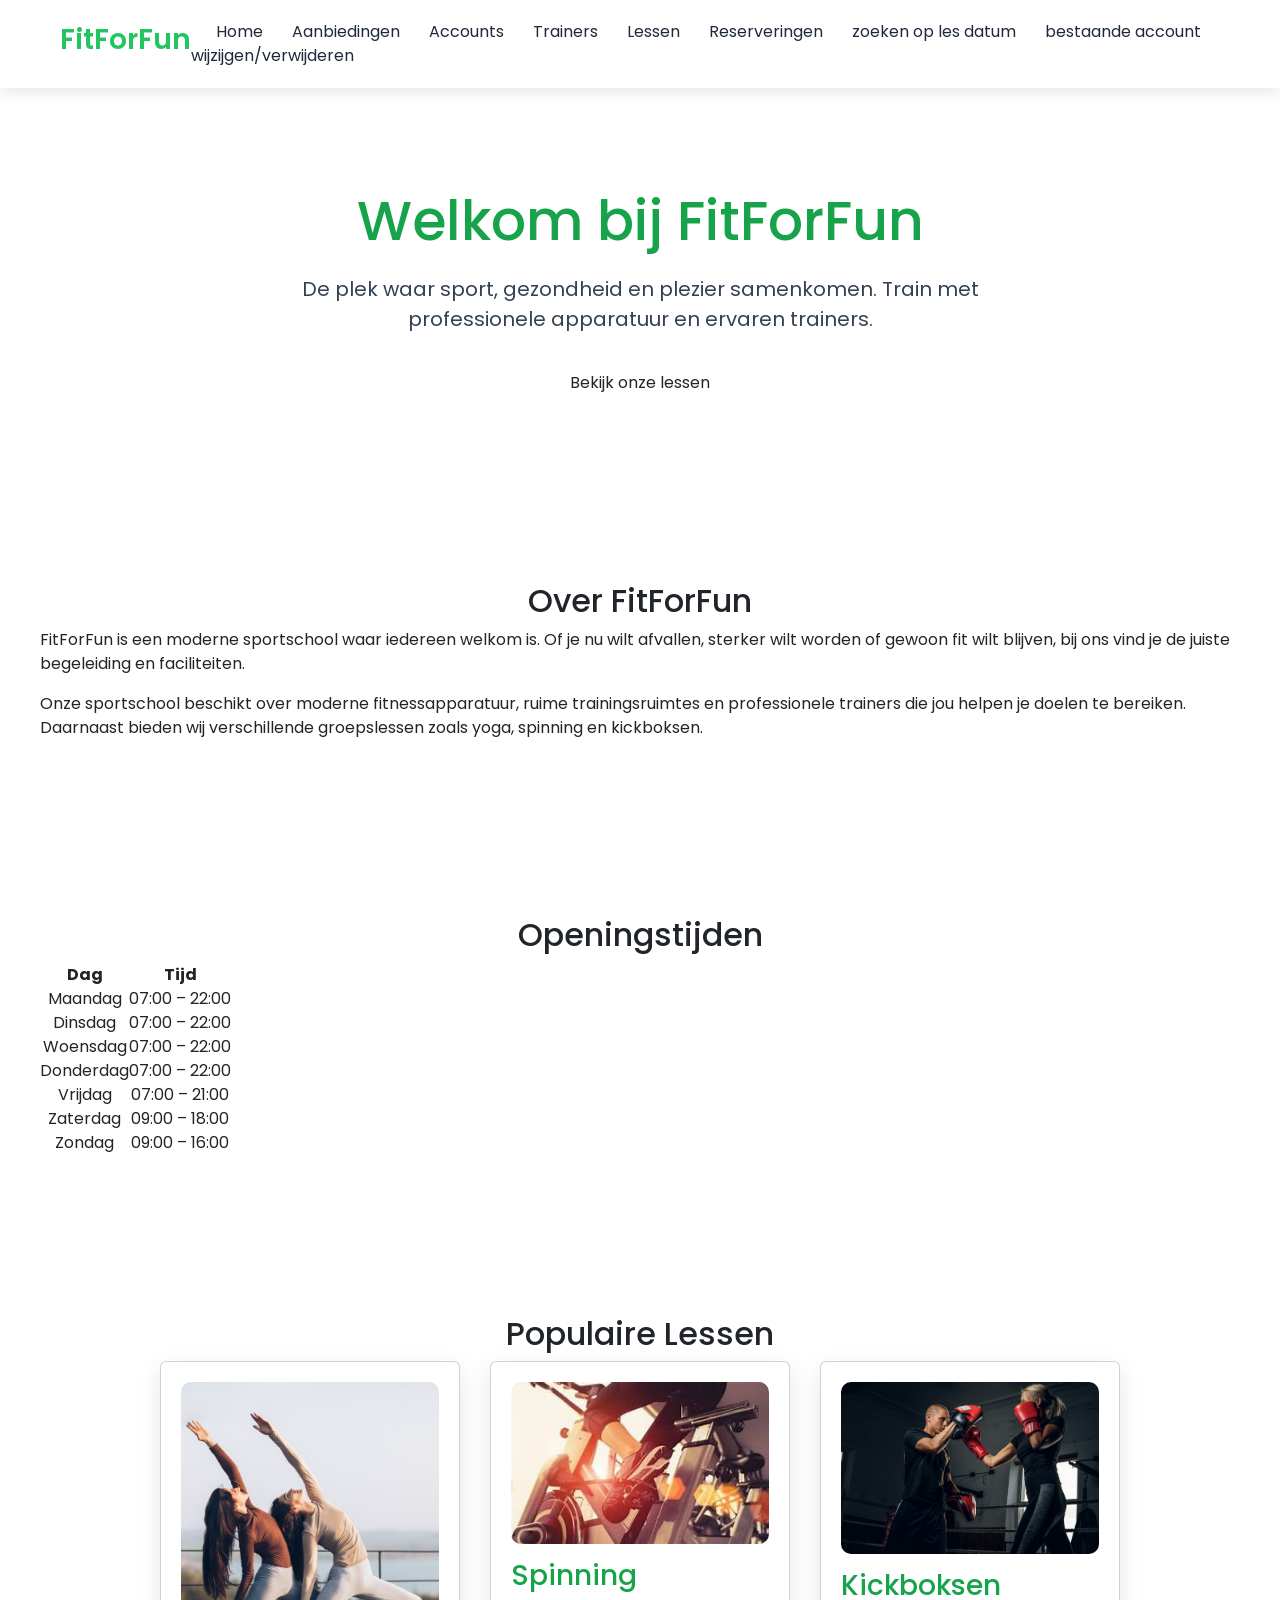
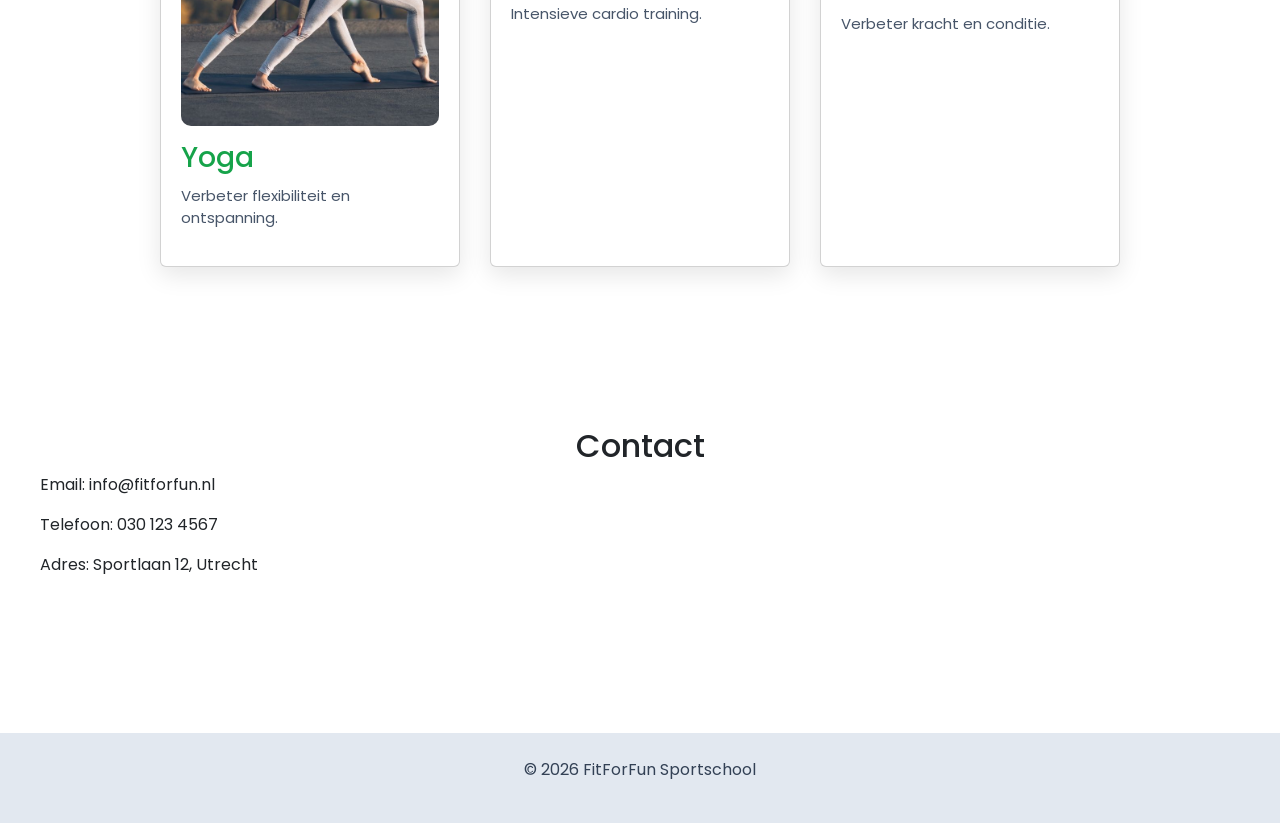
<file: index.html>
<!DOCTYPE html>
<html lang="nl">

<head>

<meta charset="UTF-8">
<title>FitForFun Sportschool</title>

<link rel="stylesheet" href="style.css">
<link rel="stylesheet" href="script.js">
<link rel="icon" type="image/png" href="images/favicon.png">
<link href="https://cdn.jsdelivr.net/npm/bootstrap@5.3.2/dist/css/bootstrap.min.css" rel="stylesheet">

<link href="https://fonts.googleapis.com/css2?family=Poppins:wght@300;400;600;700&display=swap" rel="stylesheet">

</head>

<body>

<header>

<h1 class="logo">FitForFun</h1>

<nav>

<a href="index.html">Home</a>
<a href="aanbiedingen.html">Aanbiedingen</a>
<a href="account.html">Accounts</a>
<a href="trainers.html">Trainers</a>
<a href="lessen.html">Lessen</a>
<a href="reserveren.html">Reserveringen</a>
<a href="zoekenoplesprijs/zolp.html">zoeken op les datum</a>
<a href="bestaande account wwijzijgen/aw.html">bestaande account wijzijgen/verwijderen</a>


</nav>

</header>

<section class="hero">

<h1>Welkom bij FitForFun</h1>

<p>
De plek waar sport, gezondheid en plezier samenkomen.
Train met professionele apparatuur en ervaren trainers.
</p>

<a href="lessen.html" class="btn">Bekijk onze lessen</a>

</section>


<section class="about">

<h2>Over FitForFun</h2>

<p>
FitForFun is een moderne sportschool waar iedereen welkom is.
Of je nu wilt afvallen, sterker wilt worden of gewoon fit wilt blijven,
bij ons vind je de juiste begeleiding en faciliteiten.
</p>

<p>
Onze sportschool beschikt over moderne fitnessapparatuur,
ruime trainingsruimtes en professionele trainers die jou helpen
je doelen te bereiken. Daarnaast bieden wij verschillende
groepslessen zoals yoga, spinning en kickboksen.
</p>

</section>


<section class="openingstijden">

<h2>Openingstijden</h2>

<table>

<tr>
<th>Dag</th>
<th>Tijd</th>
</tr>

<tr>
<td>Maandag</td>
<td>07:00 – 22:00</td>
</tr>

<tr>
<td>Dinsdag</td>
<td>07:00 – 22:00</td>
</tr>

<tr>
<td>Woensdag</td>
<td>07:00 – 22:00</td>
</tr>

<tr>
<td>Donderdag</td>
<td>07:00 – 22:00</td>
</tr>

<tr>
<td>Vrijdag</td>
<td>07:00 – 21:00</td>
</tr>

<tr>
<td>Zaterdag</td>
<td>09:00 – 18:00</td>
</tr>

<tr>
<td>Zondag</td>
<td>09:00 – 16:00</td>
</tr>

</table>

</section>


<section class="lessen-preview">

<h2>Populaire Lessen</h2>

<div class="cards">

<div class="card">

<img src="images/yoga.jpg">

<h3>Yoga</h3>

<p>Verbeter flexibiliteit en ontspanning.</p>

</div>

<div class="card">

<img src="images/spinning.jpg">

<h3>Spinning</h3>

<p>Intensieve cardio training.</p>

</div>

<div class="card">

<img src="images/kickbox.jpg">

<h3>Kickboksen</h3>

<p>Verbeter kracht en conditie.</p>

</div>

</div>

</section>


<section class="contact">

<h2>Contact</h2>

<p>Email: info@fitforfun.nl</p>

<p>Telefoon: 030 123 4567</p>

<p>Adres: Sportlaan 12, Utrecht</p>

</section>


<footer>

<p>© 2026 FitForFun Sportschool</p>

</footer>

</body>

</html>
</file>
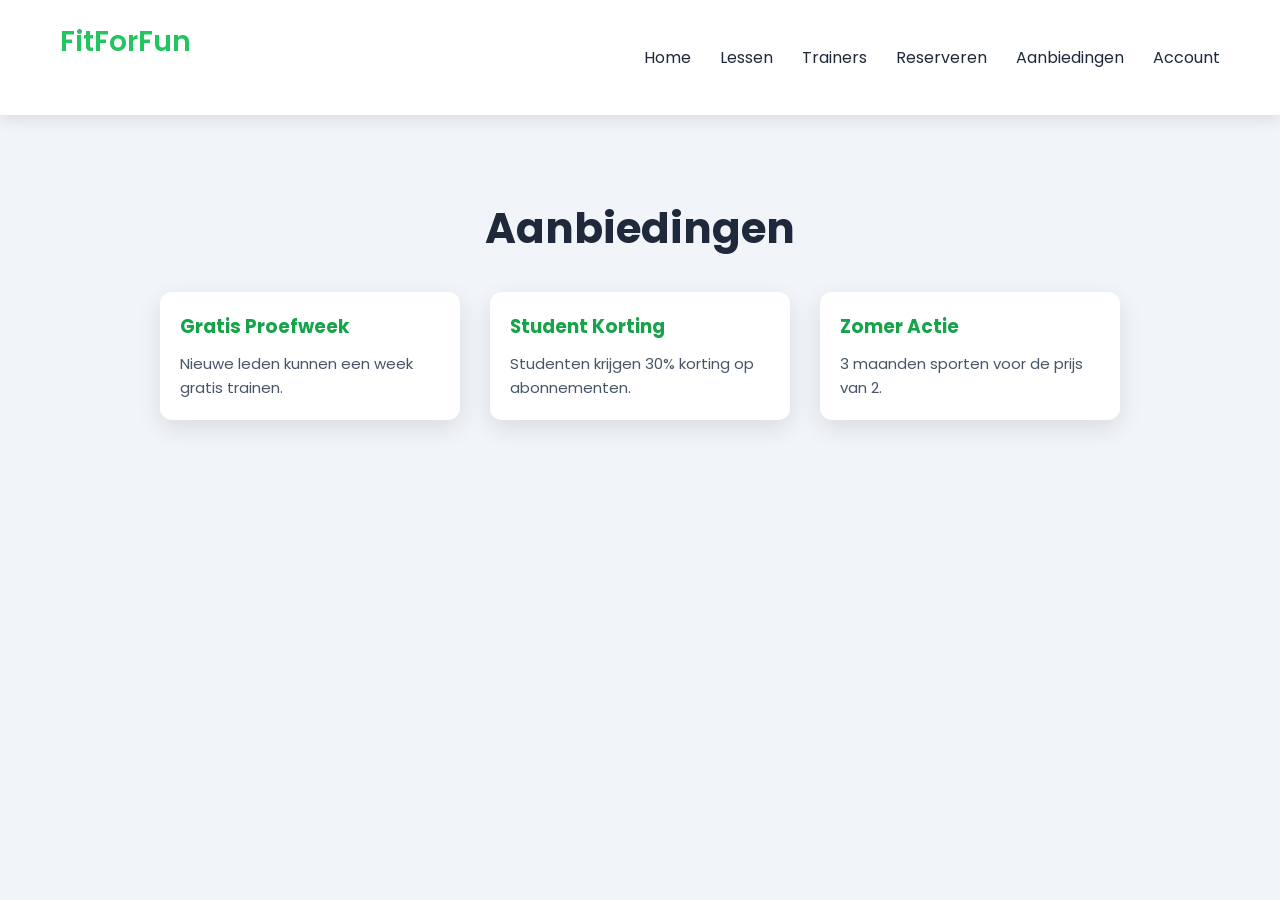
<file: aanbiedingen.html>
<!DOCTYPE html>
<html lang="nl">

<head>
<meta charset="UTF-8">
<title>Aanbiedingen</title>
<link rel="stylesheet" href="style.css">
</head>

<body>

<header>

<h1 class="logo">FitForFun</h1>

<nav>
<a href="index.html">Home</a>
<a href="lessen.html">Lessen</a>
<a href="trainers.html">Trainers</a>
<a href="reserveren.html">Reserveren</a>
<a href="aanbiedingen.html">Aanbiedingen</a>
<a href="account.html">Account</a>
</nav>

</header>

<section class="page">

<h1>Aanbiedingen</h1>

<div class="cards">

<div class="card">

<h3>Gratis Proefweek</h3>

<p>
Nieuwe leden kunnen een week gratis trainen.
</p>

</div>

<div class="card">

<h3>Student Korting</h3>

<p>
Studenten krijgen 30% korting op abonnementen.
</p>

</div>

<div class="card">

<h3>Zomer Actie</h3>

<p>
3 maanden sporten voor de prijs van 2.
</p>

</div>

</div>

</section>

</body>
</html>
</file>
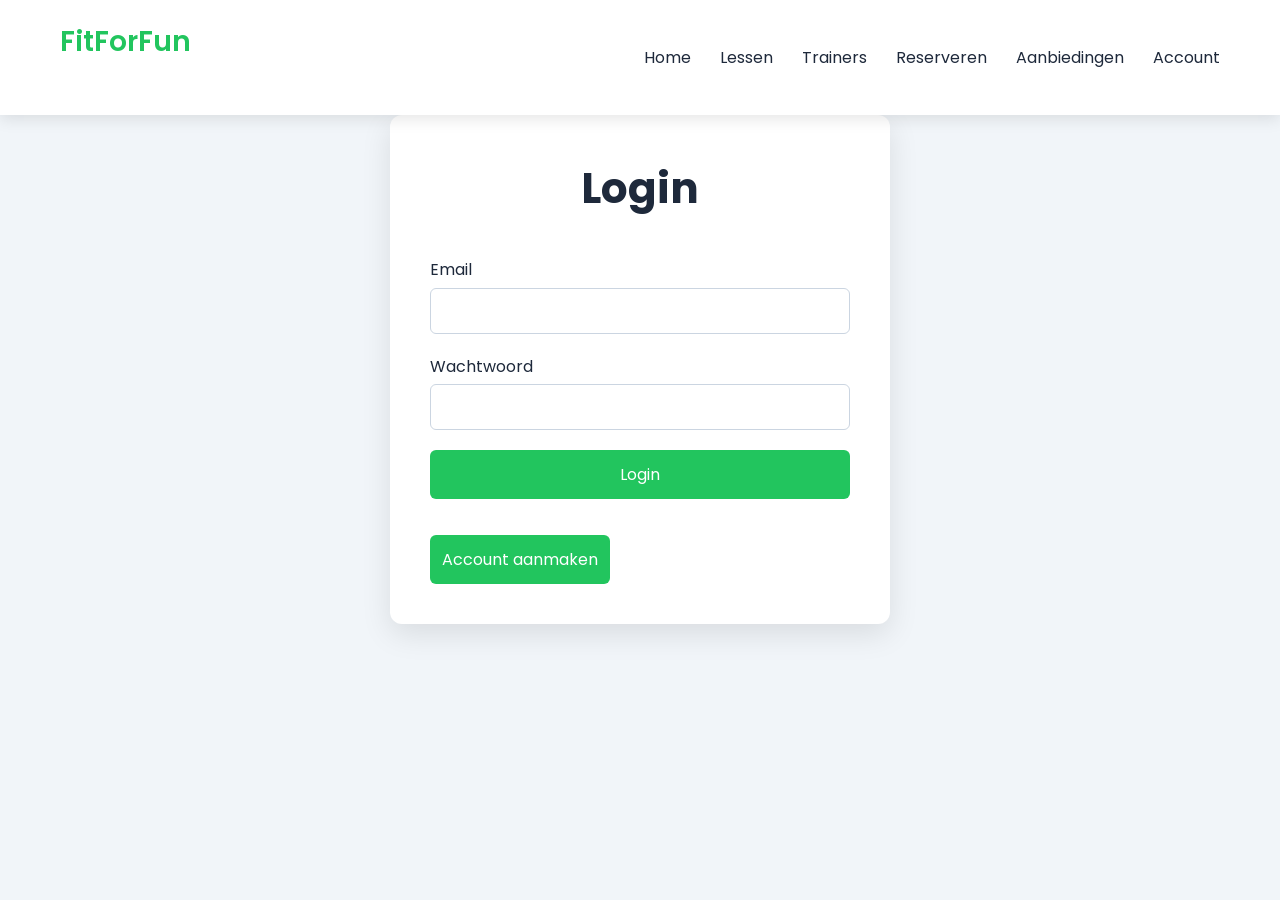
<file: account.html>
<!DOCTYPE html>
<html lang="nl">

<head>

<meta charset="UTF-8">
<title>Account - FitForFun</title>
<link rel="stylesheet" href="style.css">

</head>

<body>

<header>

<h1 class="logo">FitForFun</h1>

<nav>

<a href="index.html">Home</a>
<a href="lessen.html">Lessen</a>
<a href="trainers.html">Trainers</a>
<a href="reserveren.html">Reserveren</a>
<a href="aanbiedingen.html">Aanbiedingen</a>
<a href="account.html">Account</a>

</nav>

</header>


<section class="form">

<!-- LOGIN -->

<div id="loginBox">

<h1>Login</h1>

<form id="loginForm">

<label>Email</label>
<input type="email" required>

<label>Wachtwoord</label>
<input type="password" required>

<button type="submit">Login</button>

</form>

<br>

<button id="showRegister">Account aanmaken</button>

</div>


<!-- REGISTER -->

<div id="registerBox" style="display:none;">

<h1>Nieuw Account</h1>

<form id="registerForm">

<label>Voornaam</label>
<input type="text" required>

<label>Achternaam</label>
<input type="text" required>

<label>Email</label>
<input type="email" required>

<label>Wachtwoord</label>
<input type="password" required>

<label>Telefoonnummer</label>
<input type="text">

<button type="submit">Account Aanmaken</button>

</form>

<br>

<button id="backLogin">Terug naar login</button>

</div>

<p id="message"></p>

</section>

<script src="script.js"></script>

</body>
</html>
</file>
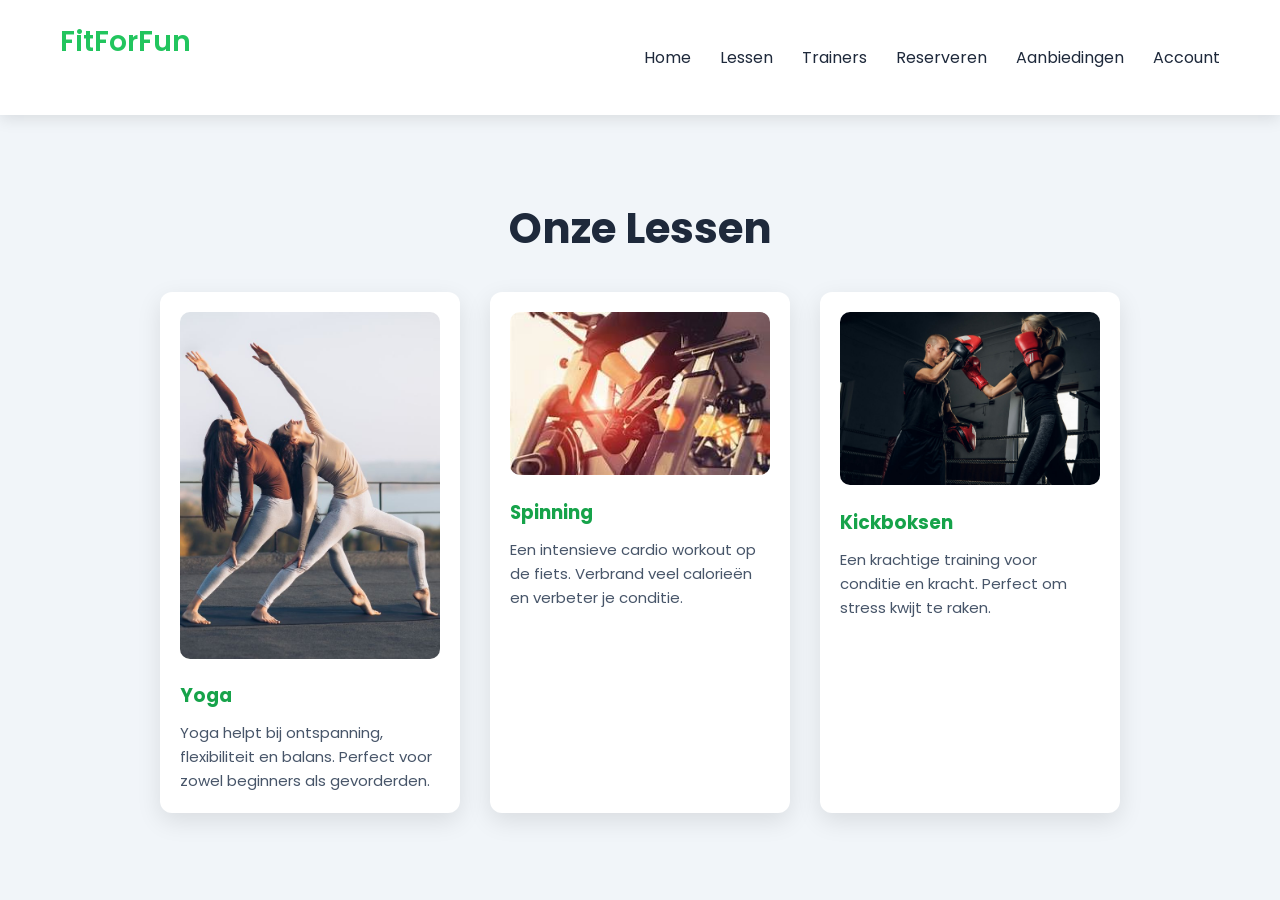
<file: lessen.html>
<!DOCTYPE html>
<html lang="nl">

<head>
<meta charset="UTF-8">
<title>Lessen</title>
<link rel="stylesheet" href="style.css">
</head>

<body>

<header>

<h1 class="logo">FitForFun</h1>

<nav>
<a href="index.html">Home</a>
<a href="lessen.html">Lessen</a>
<a href="trainers.html">Trainers</a>
<a href="reserveren.html">Reserveren</a>
<a href="aanbiedingen.html">Aanbiedingen</a>
<a href="account.html">Account</a>
</nav>

</header>

<section class="page">

<h1>Onze Lessen</h1>

<div class="cards">

<div class="card">

<img src="images/yoga.jpg">

<h3>Yoga</h3>

<p>
Yoga helpt bij ontspanning, flexibiliteit en balans.
Perfect voor zowel beginners als gevorderden.
</p>

</div>

<div class="card">

<img src="images/spinning.jpg">

<h3>Spinning</h3>

<p>
Een intensieve cardio workout op de fiets.
Verbrand veel calorieën en verbeter je conditie.
</p>

</div>

<div class="card">

<img src="images/kickbox.jpg">

<h3>Kickboksen</h3>

<p>
Een krachtige training voor conditie en kracht.
Perfect om stress kwijt te raken.
</p>

</div>

</div>

</section>

</body>
</html>
</file>
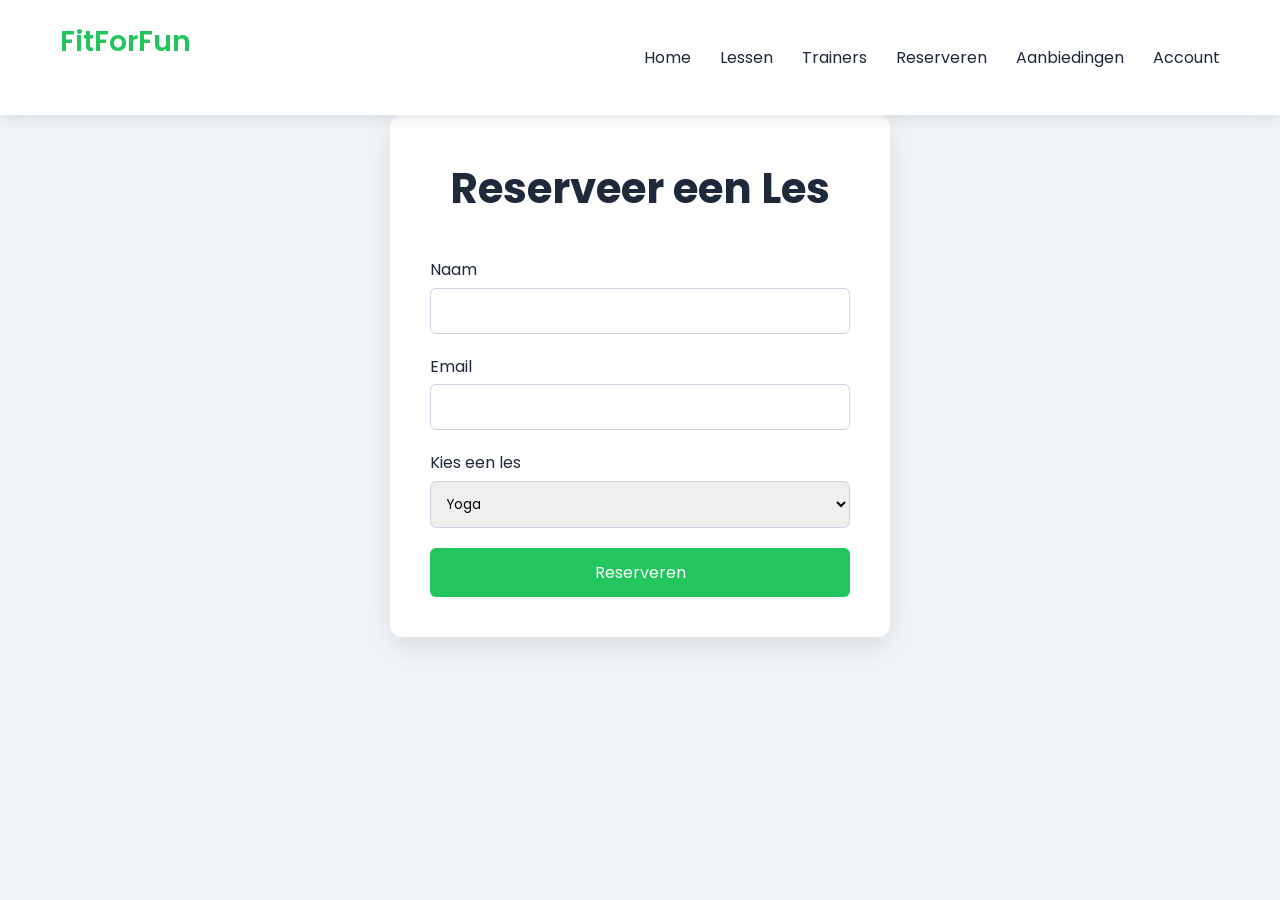
<file: reserveren.html>
<!DOCTYPE html>
<html lang="nl">

<head>
<meta charset="UTF-8">
<title>Reserveren</title>
<link rel="stylesheet" href="style.css">
</head>

<body>

<header>

<h1 class="logo">FitForFun</h1>

<nav>
<a href="index.html">Home</a>
<a href="lessen.html">Lessen</a>
<a href="trainers.html">Trainers</a>
<a href="reserveren.html">Reserveren</a>
<a href="aanbiedingen.html">Aanbiedingen</a>
<a href="account.html">Account</a>
</nav>

</header>

<section class="form">

<h1>Reserveer een Les</h1>

<form>

<label>Naam</label>
<input type="text">

<label>Email</label>
<input type="email">

<label>Kies een les</label>

<select>

<option>Yoga</option>
<option>Spinning</option>
<option>Kickboksen</option>

</select>

<button>Reserveren</button>

</form>

</section>

</body>
</html>
</file>
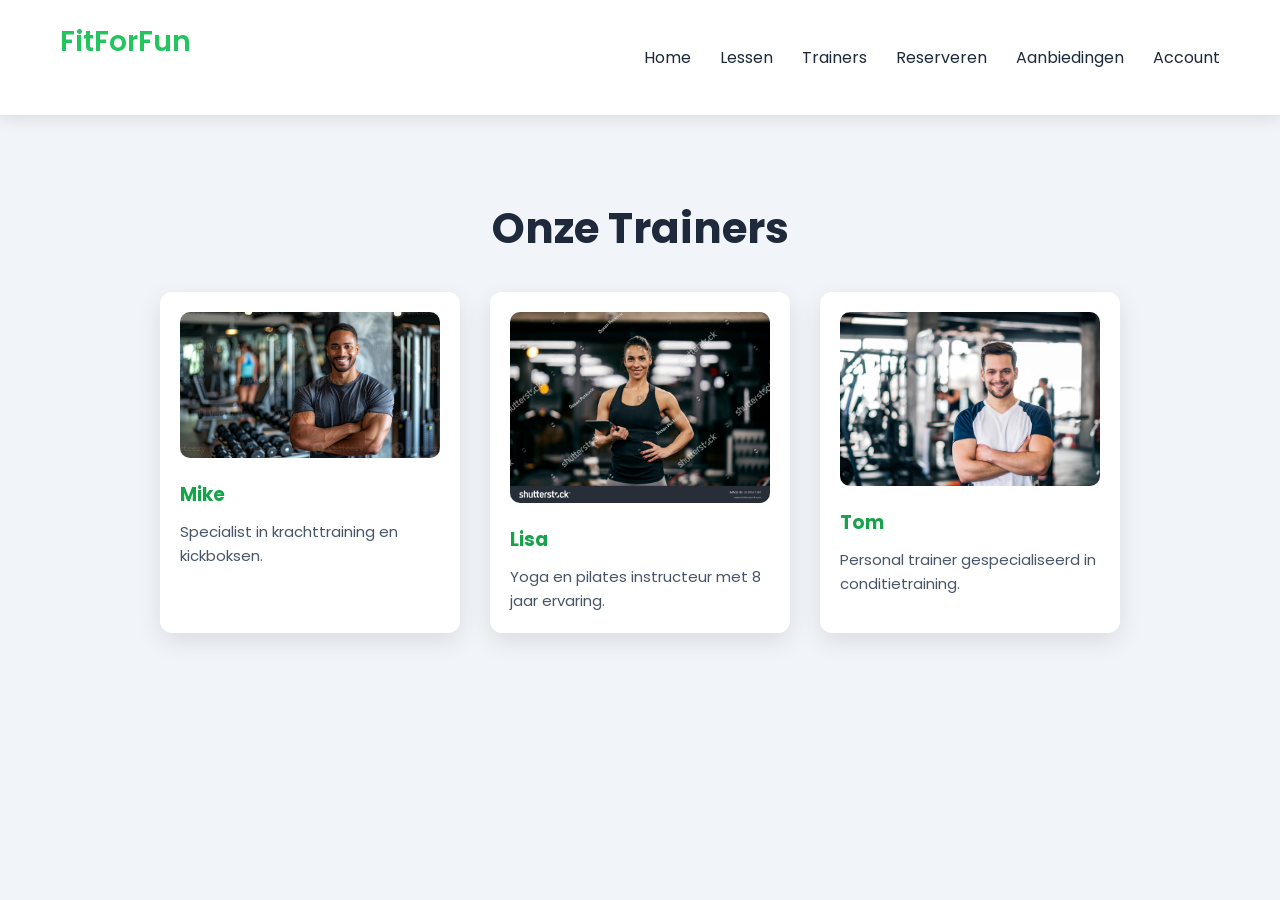
<file: trainers.html>
<!DOCTYPE html>
<html lang="nl">

<head>
<meta charset="UTF-8">
<title>Trainers</title>
<link rel="stylesheet" href="style.css">
</head>

<body>

<header>

<h1 class="logo">FitForFun</h1>

<nav>
<a href="index.html">Home</a>
<a href="lessen.html">Lessen</a>
<a href="trainers.html">Trainers</a>
<a href="reserveren.html">Reserveren</a>
<a href="aanbiedingen.html">Aanbiedingen</a>
<a href="account.html">Account</a>
</nav>

</header>

<section class="page">

<h1>Onze Trainers</h1>

<div class="cards">

<div class="card">

<img src="images/trainer1.jpg">

<h3>Mike</h3>

<p>Specialist in krachttraining en kickboksen.</p>

</div>

<div class="card">

<img src="images/trainer2.jpg">

<h3>Lisa</h3>

<p>Yoga en pilates instructeur met 8 jaar ervaring.</p>

</div>

<div class="card">

<img src="images/trainer3.jpg">

<h3>Tom</h3>

<p>Personal trainer gespecialiseerd in conditietraining.</p>

</div>

</div>

</section>

</body>
</html>
</file>
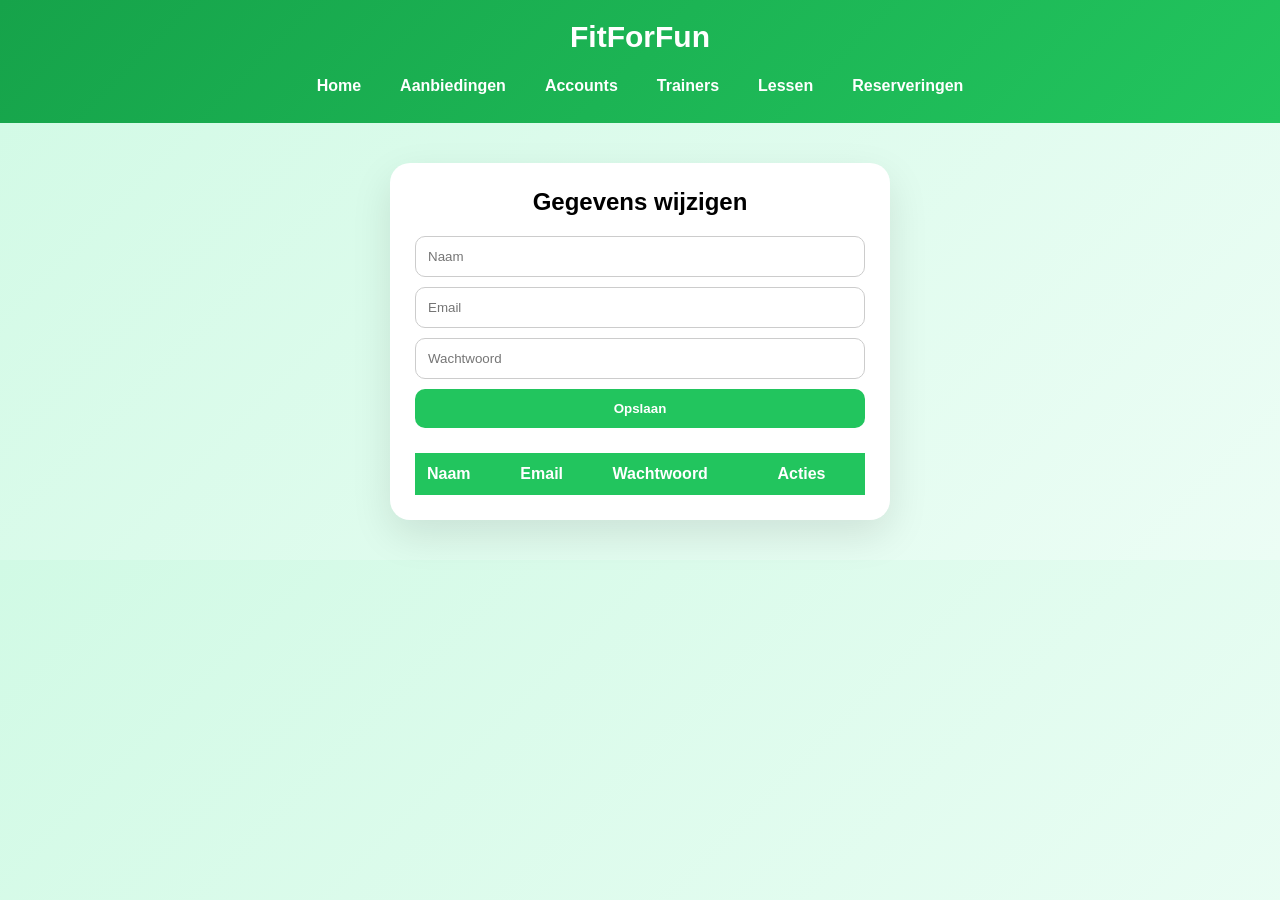
<file: bestaande account wwijzijgen/aw.html>
<!DOCTYPE html>
<html lang="nl">
<head>
<meta charset="UTF-8">
<title>FitForFun - Account wijzigen</title>

<link rel="stylesheet" href="aw.css">
</head>
<body>

<header>
    <div class="header-top">
        <h1 class="logo">FitForFun</h1>
        <p class="subtitle"></p>
    </div>

    <nav>
        <a href="#">Home</a>
        <a href="#">Aanbiedingen</a>
        <a href="#">Accounts</a>
        <a href="#">Trainers</a>
        <a href="#">Lessen</a>
        <a href="#">Reserveringen</a>
    </nav>
</header>

<div class="container">

    <h2>Gegevens wijzigen</h2>

    <!-- FORM -->
    <form id="accountForm">
        <input type="text" id="naam" placeholder="Naam">
        <input type="email" id="email" placeholder="Email">
        <input type="password" id="wachtwoord" placeholder="Wachtwoord">

        <button type="submit">Opslaan</button>
    </form>

    <!-- MELDING -->
    <div id="melding"></div>

    <!-- TABEL -->
    <table id="accountTable">
        <thead>
            <tr>
                <th>Naam</th>
                <th>Email</th>
                <th>Wachtwoord</th>
                <th>Acties</th>
            </tr>
        </thead>
        <tbody></tbody>
    </table>

</div>

<script src="aw.js"></script>

</body>
</html>
</file>
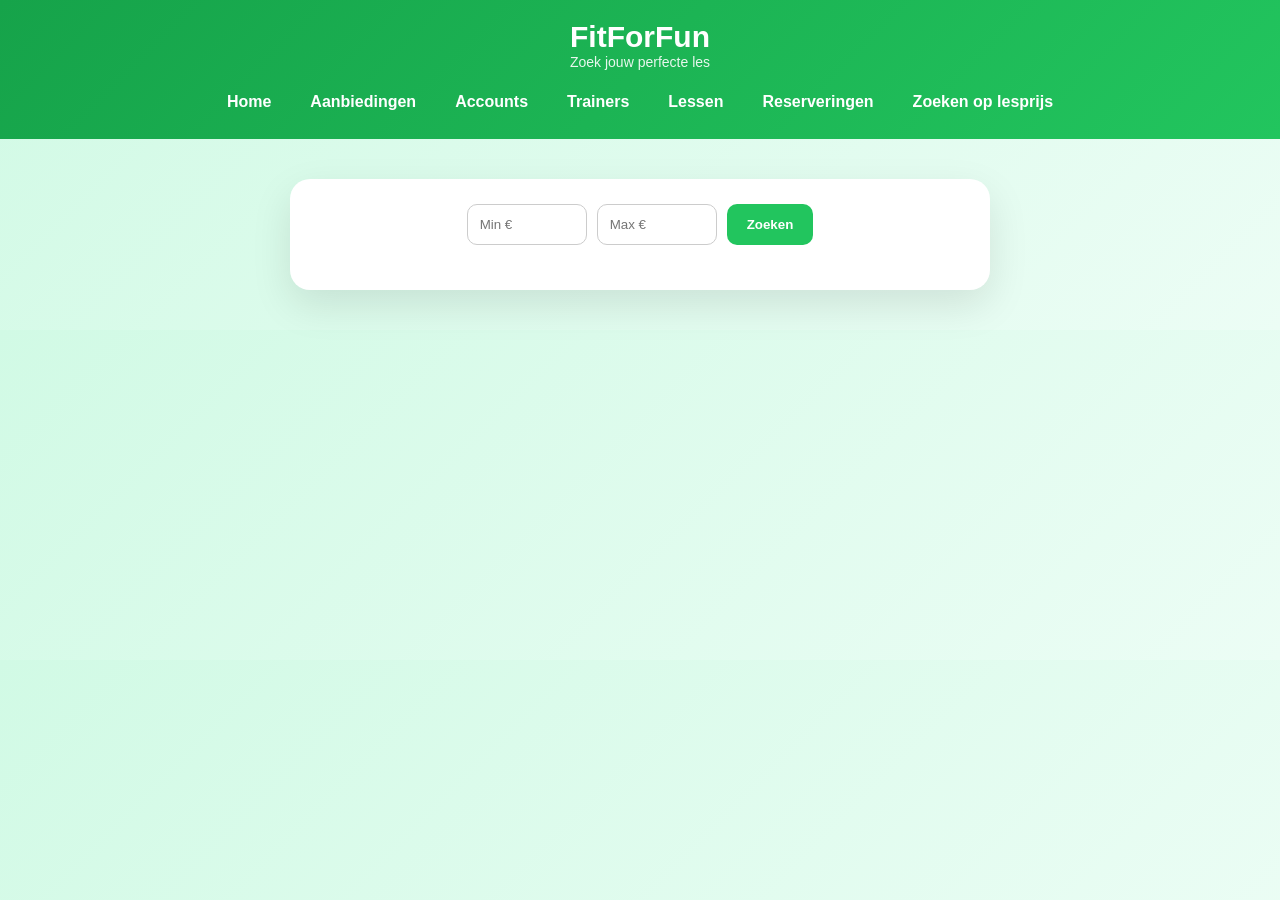
<file: zoekenoplesprijs/zolp.html>
<!DOCTYPE html>
<html lang="nl">
<head>
    <meta charset="UTF-8">
    <title>FitForFun - Zoeken op lesprijs</title>

    <link rel="stylesheet" href="zolp.css">
</head>
<body>

<!-- HEADER -->
<header>
    <div class="header-top">
        <h1 class="logo">FitForFun</h1>
        <p class="subtitle">Zoek jouw perfecte les </p>
    </div>

    <!-- NAVIGATIE -->
    <nav>
        <a href="index.html">Home</a>
        <a href="aanbiedingen.html">Aanbiedingen</a>
        <a href="account.html">Accounts</a>
        <a href="trainers.html">Trainers</a>
        <a href="lessen.html">Lessen</a>
        <a href="reserveren.html">Reserveringen</a>
        <a href="zoekenoplesprijs/zolp.html">Zoeken op lesprijs</a>
    </nav>
</header>

<!-- CONTENT -->
<div class="container">

    <!-- Zoekformulier -->
    <form id="zoekForm">
        <input type="number" id="min" placeholder="Min €" required>
        <input type="number" id="max" placeholder="Max €" required>
        <button type="submit">Zoeken</button>
    </form>

    <!-- Resultaten -->
    <div id="resultaten"></div>

</div>

<script src="zolp.js"></script>

</body>
</html>
</file>
<file: style.css>
/* GOOGLE FONT */
@import url('https://fonts.googleapis.com/css2?family=Poppins:wght@300;400;500;600&display=swap');

/* RESET */

*{
margin:0;
padding:0;
box-sizing:border-box;
font-family:'Poppins', sans-serif;
}

/* BODY */

body{
background:#f1f5f9;
color:#1e293b;
line-height:1.6;
min-height:100vh;
}

/* HEADER */

header{
display:flex;
justify-content:space-between;
align-items:center;
padding:20px 60px;
background:white;
box-shadow:0 4px 15px rgba(0,0,0,0.1);
position:sticky;
top:0;
z-index:100;
}

.logo{
font-size:28px;
font-weight:600;
color:#22c55e;
}

/* NAVIGATION */

nav a{
color:#1e293b;
text-decoration:none;
margin-left:25px;
font-size:16px;
position:relative;
transition:0.3s;
}

nav a:hover{
color:#22c55e;
}

nav a::after{
content:"";
position:absolute;
width:0%;
height:2px;
background:#22c55e;
left:0;
bottom:-5px;
transition:0.3s;
}

nav a:hover::after{
width:100%;
}

/* HERO */

.hero{
text-align:center;
padding:100px 20px;
}

.hero h1{
font-size:55px;
margin-bottom:20px;
color:#16a34a;
}

.hero p{
max-width:750px;
margin:auto;
font-size:20px;
margin-bottom:30px;
color:#334155;
}

.hero img{
width:85%;
max-width:950px;
border-radius:12px;
margin-top:30px;
box-shadow:0 10px 30px rgba(0,0,0,0.2);
}

/* SECTIONS */

section{
padding:80px 40px;
}

/* TITLES */

h1{
font-size:42px;
margin-bottom:30px;
text-align:center;
}

h2{
color:#16a34a;
margin-bottom:20px;
text-align:center;
}

/* INFO TEXT */

.info{
max-width:900px;
margin:auto;
text-align:center;
}

.info p{
margin-bottom:15px;
font-size:18px;
color:#334155;
}

/* OPENINGSTIJDEN */

.openingstijden{
text-align:center;
}

.openingstijden ul{
list-style:none;
}

.openingstijden li{
margin:10px;
font-size:18px;
color:#334155;
}

/* CARDS */

.cards{
display:flex;
justify-content:center;
flex-wrap:wrap;
gap:30px;
}

.card{
background:white;
width:300px;
padding:20px;
border-radius:12px;
box-shadow:0 8px 25px rgba(0,0,0,0.1);
transition:0.3s;
}

.card:hover{
transform:translateY(-10px);
box-shadow:0 15px 40px rgba(0,0,0,0.15);
}

.card img{
width:100%;
border-radius:10px;
margin-bottom:15px;
}

.card h3{
color:#16a34a;
margin-bottom:10px;
}

.card p{
color:#475569;
font-size:15px;
}

/* FORM */

.form{
max-width:500px;
margin:auto;
background:white;
padding:40px;
border-radius:12px;
box-shadow:0 10px 30px rgba(0,0,0,0.1);
}

.form h1{
margin-bottom:25px;
}

form{
display:flex;
flex-direction:column;
}

form label{
margin-top:10px;
margin-bottom:5px;
}

form input,
form select{
padding:12px;
border:1px solid #cbd5e1;
border-radius:6px;
margin-bottom:10px;
}

form input:focus,
form select:focus{
outline:2px solid #22c55e;
}

/* BUTTON */

button{
padding:12px;
border:none;
border-radius:6px;
background:#22c55e;
color:white;
font-size:16px;
cursor:pointer;
margin-top:10px;
transition:0.3s;
}

button:hover{
background:#16a34a;
transform:scale(1.05);
}

/* FOOTER */

footer{
background:#e2e8f0;
text-align:center;
padding:25px;
margin-top:60px;
color:#334155;
}

/* RESPONSIVE */

@media(max-width:900px){

header{
flex-direction:column;
text-align:center;
}

nav{
margin-top:15px;
}

.hero h1{
font-size:38px;
}

.cards{
flex-direction:column;
align-items:center;
}

.hero img{
width:95%;
}

}
</file>
<file: bestaande account wwijzijgen/aw.css>
/* RESET */
* {
    margin: 0;
    padding: 0;
    box-sizing: border-box;
}

/* BODY */
body {
    font-family: 'Poppins', sans-serif;
    background: linear-gradient(135deg, #d1fae5, #ecfdf5);
}

/* HEADER */
header {
    background: linear-gradient(135deg, #16a34a, #22c55e);
    color: white;
    padding: 20px;
}

.header-top {
    text-align: center;
    margin-bottom: 15px;
}

.logo {
    font-size: 30px;
}

.subtitle {
    font-size: 14px;
}

/* NAV */
nav {
    display: flex;
    justify-content: center;
    gap: 15px;
    flex-wrap: wrap;
}

nav a {
    color: white;
    text-decoration: none;
    font-weight: bold;
    padding: 8px 12px;
    border-radius: 8px;
}

nav a:hover {
    background: rgba(255,255,255,0.2);
}

/* CONTAINER */
.container {
    max-width: 500px;
    margin: 40px auto;
    background: white;
    padding: 25px;
    border-radius: 20px;
    box-shadow: 0 15px 40px rgba(0,0,0,0.1);
}

/* TITEL */
h2 {
    text-align: center;
    margin-bottom: 20px;
}

/* FORM */
form {
    display: flex;
    flex-direction: column;
    gap: 10px;
}

/* INPUT */
input {
    padding: 12px;
    border-radius: 10px;
    border: 1px solid #ccc;
}

input:focus {
    border-color: #22c55e;
    outline: none;
}

/* BUTTON */
button {
    padding: 12px;
    border-radius: 10px;
    border: none;
    background: #22c55e;
    color: white;
    font-weight: bold;
    cursor: pointer;
}

button:hover {
    background: #16a34a;
}

/* MELDING */
.melding {
    margin-top: 20px;
    padding: 15px;
    border-radius: 10px;
}

.success {
    background: #dcfce7;
    color: #166534;
}

.error {
    background: #fee2e2;
    color: #991b1b;
}

/* TABEL */
table {
    width: 100%;
    margin-top: 25px;
    border-collapse: collapse;
}

th, td {
    padding: 12px;
    text-align: left;
}

th {
    background: #22c55e;
    color: white;
}

tr:nth-child(even) {
    background: #f0fdf4;
}

tr:hover {
    background: #dcfce7;
}

/* ACTIE KNOPPEN */
td button {
    padding: 6px 10px;
    margin-right: 5px;
    border: none;
    border-radius: 6px;
    color: white;
    cursor: pointer;
}

/* Wijzig knop */
.edit-btn {
    background: #f59e0b;
}

.edit-btn:hover {
    background: #d97706;
}

/* Verwijder knop */
.delete-btn {
    background: #ef4444;
}

.delete-btn:hover {
    background: #dc2626;
}
</file>
<file: zoekenoplesprijs/zolp.css>
/* Reset */
* {
    margin: 0;
    padding: 0;
    box-sizing: border-box;
}

/* Body */
body {
    font-family: 'Poppins', sans-serif;
    background: linear-gradient(135deg, #d1fae5, #ecfdf5);
}

/* HEADER */
header {
    background: linear-gradient(135deg, #16a34a, #22c55e);
    color: white;
    padding: 20px;
}

/* Header top */
.header-top {
    text-align: center;
    margin-bottom: 15px;
}

.logo {
    font-size: 30px;
}

.subtitle {
    font-size: 14px;
    opacity: 0.9;
}

/* NAV */
nav {
    display: flex;
    justify-content: center;
    gap: 15px;
    flex-wrap: wrap;
}

nav a {
    color: white;
    text-decoration: none;
    font-weight: bold;
    padding: 8px 12px;
    border-radius: 8px;
    transition: 0.2s;
}

nav a:hover {
    background: rgba(255,255,255,0.2);
}

/* CONTAINER */
.container {
    max-width: 700px;
    margin: 40px auto;
    background: white;
    padding: 25px;
    border-radius: 20px;
    box-shadow: 0 15px 40px rgba(0,0,0,0.1);
}

/* FORM */
form {
    display: flex;
    justify-content: center;
    gap: 10px;
    margin-bottom: 20px;
}

/* INPUT */
input {
    padding: 12px;
    border-radius: 10px;
    border: 1px solid #ccc;
    width: 120px;
    transition: 0.2s;
}

input:focus {
    border-color: #22c55e;
    outline: none;
    box-shadow: 0 0 5px rgba(34,197,94,0.5);
}

/* BUTTON */
button {
    padding: 12px 20px;
    border-radius: 10px;
    border: none;
    background: #22c55e;
    color: white;
    font-weight: bold;
    cursor: pointer;
    transition: 0.2s;
}

button:hover {
    background: #16a34a;
}

/* RESULT CARD */
.les {
    background: #f0fdf4;
    padding: 15px;
    margin-top: 15px;
    border-radius: 12px;
    border-left: 5px solid #22c55e;
    transition: 0.2s;
}

.les:hover {
    transform: translateY(-3px);
    box-shadow: 0 8px 20px rgba(0,0,0,0.1);
}

.les a {
    text-decoration: none;
    color: #065f46;
    font-weight: bold;
    font-size: 18px;
}

/* PRIJS */
.prijs {
    color: #15803d;
    margin-top: 5px;
}

/* MELDING */
.melding {
    background: #fee2e2;
    color: #991b1b;
    padding: 15px;
    border-radius: 10px;
    margin-top: 20px;
    border-left: 5px solid #dc2626;
}

/* SUCCESS */
.success {
    background: #dcfce7;
    color: #166534;
    padding: 10px;
    border-radius: 8px;
    margin-bottom: 10px;
}
</file>
